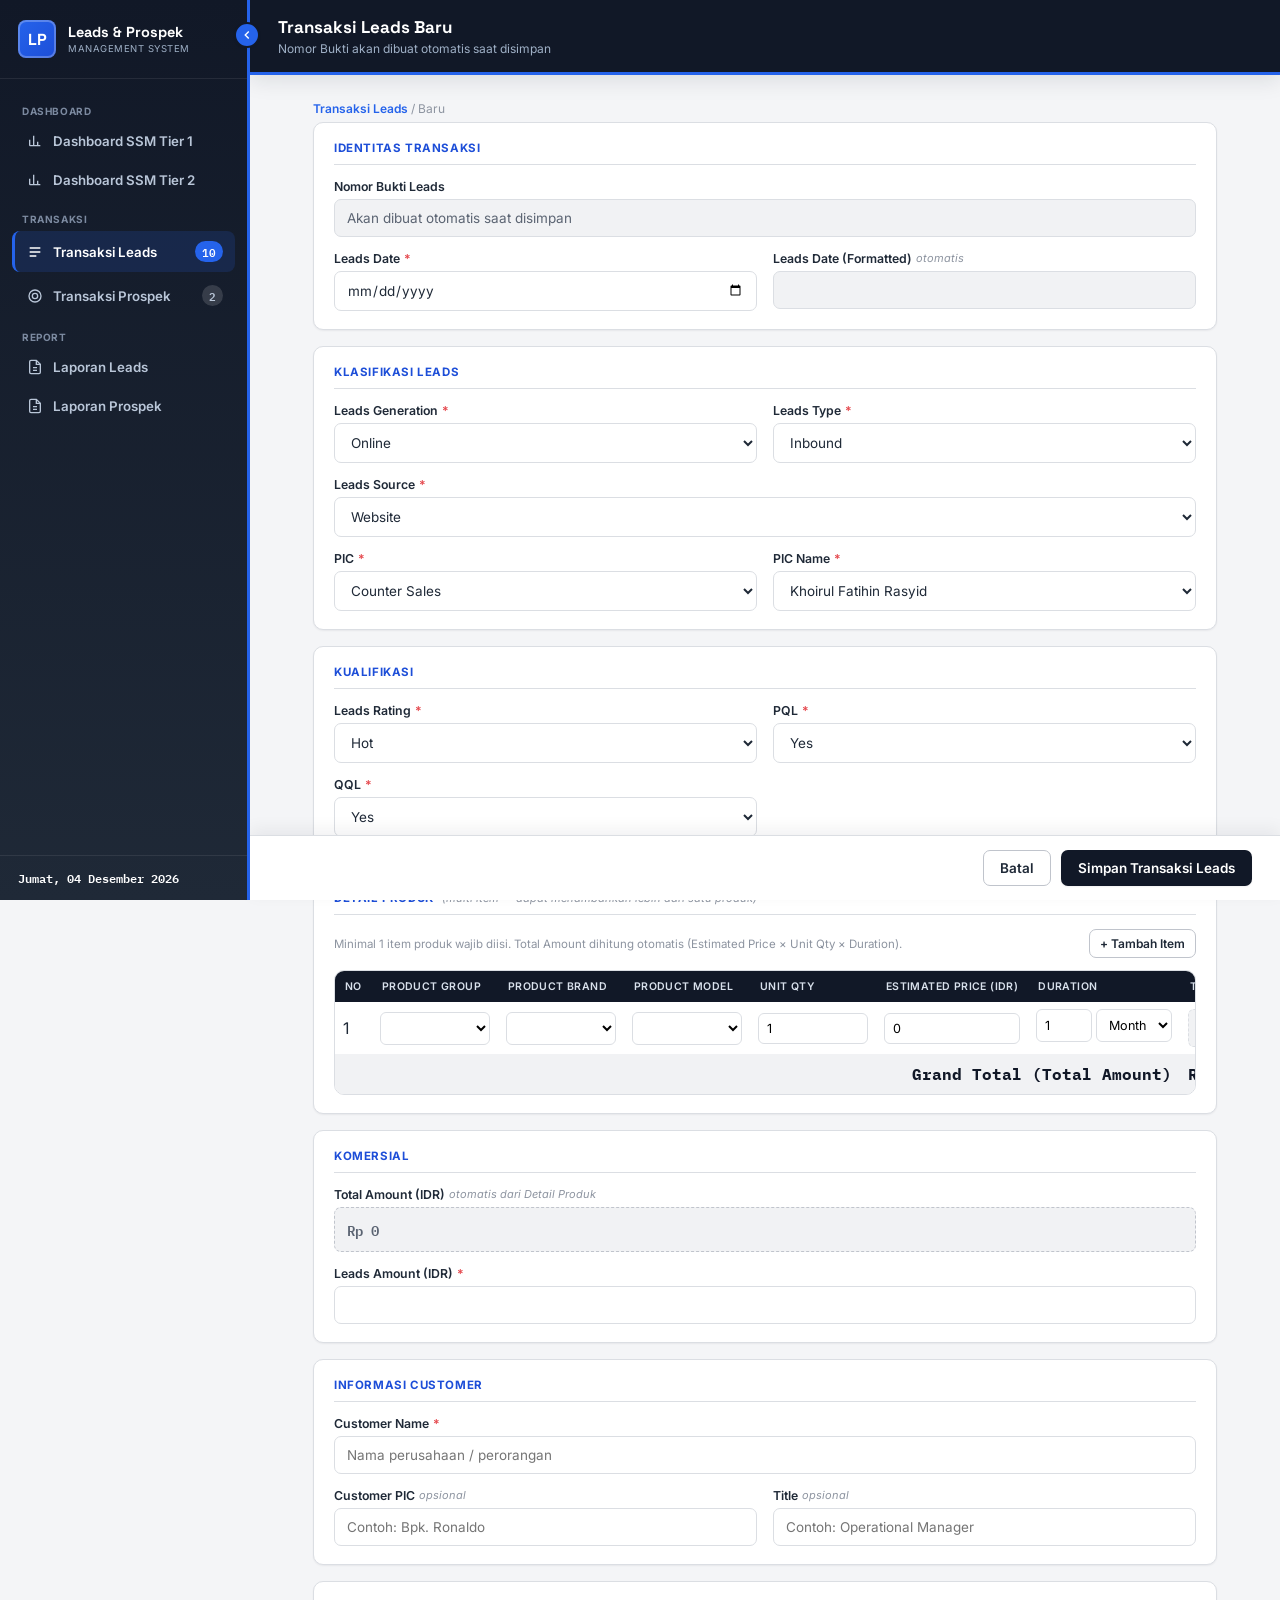
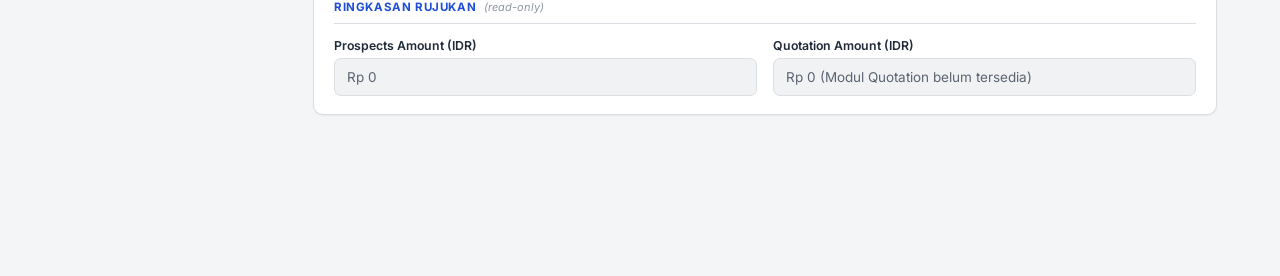
<file: leads-form.html>
<!DOCTYPE html>
<html lang="id">
<head>
<meta charset="UTF-8">
<meta name="viewport" content="width=device-width, initial-scale=1.0">
<title>Form Transaksi Leads — Leads &amp; Prospek Management</title>
<link rel="stylesheet" href="style.css">
</head>
<body>

<div class="app-shell">

  <!-- ============================= SIDEBAR ============================= -->
  <aside class="sidebar" id="sidebar">
    <button class="sidebar__collapse-btn" id="sidebarCollapseBtn" title="Ciutkan / perluas menu">
      <svg viewBox="0 0 24 24" fill="none" stroke="currentColor" stroke-width="2.4"><path d="M15 6l-6 6 6 6"/></svg>
    </button>
    <div class="sidebar__brand">
      <div class="sidebar__brand-mark">LP</div>
      <div class="sidebar__brand-text">
        <h1>Leads &amp; Prospek</h1>
        <span>Management System</span>
      </div>
    </div>
    <nav class="sidebar__nav">
      <div class="sidebar__section-label">Dashboard</div>
      <a href="dashboard-tier1.html" class="side-link" data-key="dashboard-tier1" title="Dashboard SSM Tier 1">
        <svg viewBox="0 0 24 24" fill="none" stroke="currentColor" stroke-width="2"><path d="M4 19V10M10 19V4M16 19v-6M4 19h16"/></svg>
        <span class="side-link__text">Dashboard SSM Tier 1</span>
      </a>
      <a href="dashboard-tier2.html" class="side-link" data-key="dashboard-tier2" title="Dashboard SSM Tier 2">
        <svg viewBox="0 0 24 24" fill="none" stroke="currentColor" stroke-width="2"><path d="M4 19V10M10 19V4M16 19v-6M4 19h16"/></svg>
        <span class="side-link__text">Dashboard SSM Tier 2</span>
      </a>
      <div class="sidebar__section-label">Transaksi</div>
      <a href="leads-list.html" class="side-link" data-key="leads-list" title="Transaksi Leads">
        <svg viewBox="0 0 24 24" fill="none" stroke="currentColor" stroke-width="2"><path d="M4 6h16M4 12h16M4 18h10"/></svg>
        <span class="side-link__text">Transaksi Leads</span> <span class="count-pill" id="sideCountLeads">0</span>
      </a>
      <a href="prospects-list.html" class="side-link" data-key="prospects-list" title="Transaksi Prospek">
        <svg viewBox="0 0 24 24" fill="none" stroke="currentColor" stroke-width="2"><circle cx="12" cy="12" r="9"/><circle cx="12" cy="12" r="4"/></svg>
        <span class="side-link__text">Transaksi Prospek</span> <span class="count-pill" id="sideCountProspects">0</span>
      </a>
      <div class="sidebar__section-label">Report</div>
      <a href="report-leads.html" class="side-link" data-key="report-leads" title="Laporan Leads">
        <svg viewBox="0 0 24 24" fill="none" stroke="currentColor" stroke-width="2"><path d="M14 2H6a2 2 0 0 0-2 2v16a2 2 0 0 0 2 2h12a2 2 0 0 0 2-2V8z"/><path d="M14 2v6h6"/><path d="M9 13h6M9 17h6"/></svg>
        <span class="side-link__text">Laporan Leads</span>
      </a>
      <a href="report-prospects.html" class="side-link" data-key="report-prospects" title="Laporan Prospek">
        <svg viewBox="0 0 24 24" fill="none" stroke="currentColor" stroke-width="2"><path d="M14 2H6a2 2 0 0 0-2 2v16a2 2 0 0 0 2 2h12a2 2 0 0 0 2-2V8z"/><path d="M14 2v6h6"/><path d="M9 13h6M9 17h6"/></svg>
        <span class="side-link__text">Laporan Prospek</span>
      </a>
    </nav>
    <div class="sidebar__foot">
      <div class="app-clock" id="appClock"><b>-</b></div>
    </div>
  </aside>

  <!-- ============================= CONTENT ============================= -->
  <div class="app-content">

    <form id="formLeads" novalidate>
      <div class="form-page-head">
        <div class="form-page-head__text">
          <h2 id="pageTitle">Transaksi Leads Baru</h2>
          <p id="pageSubtitle">Nomor Bukti akan dibuat otomatis saat disimpan</p>
        </div>
      </div>

      <div class="form-page-body">
        <div class="breadcrumb"><a href="leads-list.html">Transaksi Leads</a> / <span id="breadcrumbCurrent">Baru</span></div>

        <div class="form-section">
          <div class="form-section__title">Identitas Transaksi</div>
          <div class="form-grid">
            <div class="form-field span-2">
              <label>Nomor Bukti Leads</label>
              <input type="text" id="formLeadsIdDisplay" readonly>
              <input type="hidden" id="formLeadsId">
            </div>
            <div class="form-field">
              <label>Leads Date <span class="req">*</span></label>
              <input type="date" id="formLeadsDate" required>
            </div>
            <div class="form-field">
              <label>Leads Date (Formatted) <span class="opt">otomatis</span></label>
              <input type="text" id="formLeadsDateLong" readonly>
            </div>
          </div>
        </div>

        <div class="form-section">
          <div class="form-section__title">Klasifikasi Leads</div>
          <div class="form-grid">
            <div class="form-field"><label>Leads Generation <span class="req">*</span></label><select id="formLeadsGeneration" required></select></div>
            <div class="form-field"><label>Leads Type <span class="req">*</span></label><select id="formLeadsType" required></select></div>
            <div class="form-field span-2"><label>Leads Source <span class="req">*</span></label><select id="formLeadsSource" required></select></div>
            <div class="form-field"><label>PIC <span class="req">*</span></label><select id="formLeadsPic" required></select></div>
            <div class="form-field"><label>PIC Name <span class="req">*</span></label><select id="formLeadsPicName" required></select></div>
          </div>
        </div>

        <div class="form-section">
          <div class="form-section__title">Kualifikasi</div>
          <div class="form-grid">
            <div class="form-field"><label>Leads Rating <span class="req">*</span></label><select id="formLeadsRating" required></select></div>
            <div class="form-field"><label>PQL <span class="req">*</span></label><select id="formLeadsPQL" required></select></div>
            <div class="form-field"><label>QQL <span class="req">*</span></label><select id="formLeadsQQL" required></select></div>
          </div>
        </div>

        <div class="form-section">
          <div class="form-section__title">Detail Produk <span class="opt">(multi item — dapat menambahkan lebih dari satu produk)</span></div>
          <div class="item-table-actions">
            <span class="hint">Minimal 1 item produk wajib diisi. Total Amount dihitung otomatis (Estimated Price × Unit Qty × Duration).</span>
            <button type="button" class="btn btn-outline btn-sm" id="btnAddItem">+ Tambah Item</button>
          </div>
          <div class="item-table-wrap">
            <table class="item-table" id="itemTable">
              <thead>
                <tr>
                  <th style="width:26px;">No</th>
                  <th>Product Group</th>
                  <th>Product Brand</th>
                  <th>Product Model</th>
                  <th style="width:80px;">Unit Qty</th>
                  <th style="width:150px;">Estimated Price (IDR)</th>
                  <th style="width:150px;">Duration</th>
                  <th style="width:150px;">Total Amount (IDR)</th>
                  <th style="width:36px;"></th>
                </tr>
              </thead>
              <tbody id="itemTableBody"></tbody>
              <tfoot>
                <tr><td colspan="7" style="text-align:right;">Grand Total (Total Amount)</td><td id="itemGrandTotal">Rp 0</td><td></td></tr>
              </tfoot>
            </table>
          </div>
        </div>

        <div class="form-section">
          <div class="form-section__title">Komersial</div>
          <div class="form-grid">
            <div class="form-field span-2"><label>Total Amount (IDR) <span class="opt">otomatis dari Detail Produk</span></label><input type="text" id="formLeadsTotal" class="calc-value" readonly></div>
            <div class="form-field span-2"><label>Leads Amount (IDR) <span class="req">*</span></label><input type="number" id="formLeadsAmount" min="0" step="1" required></div>
          </div>
        </div>

        <div class="form-section">
          <div class="form-section__title">Informasi Customer</div>
          <div class="form-grid">
            <div class="form-field span-2"><label>Customer Name <span class="req">*</span></label><input type="text" id="formLeadsCustomerName" required placeholder="Nama perusahaan / perorangan"></div>
            <div class="form-field"><label>Customer PIC <span class="opt">opsional</span></label><input type="text" id="formLeadsCustomerPIC" placeholder="Contoh: Bpk. Ronaldo"></div>
            <div class="form-field"><label>Title <span class="opt">opsional</span></label><input type="text" id="formLeadsTitle" placeholder="Contoh: Operational Manager"></div>
          </div>
        </div>

        <div class="form-section">
          <div class="form-section__title">Ringkasan Rujukan <span class="opt">(read-only)</span></div>
          <div class="form-grid">
            <div class="form-field"><label>Prospects Amount (IDR)</label><input type="text" id="formLeadsProspectsAmount" readonly></div>
            <div class="form-field"><label>Quotation Amount (IDR)</label><input type="text" id="formLeadsQuotationAmount" readonly></div>
          </div>
        </div>
      </div>

      <div class="form-page-foot">
        <a href="leads-list.html" class="btn btn-outline">Batal</a>
        <button type="submit" class="btn btn-primary">Simpan Transaksi Leads</button>
      </div>
    </form>

  </div>
</div>

<div class="toast-stack" id="toastStack"></div>

<script src="common.js"></script>
<script src="leads-form.js"></script>
</body>
</html>
</file>
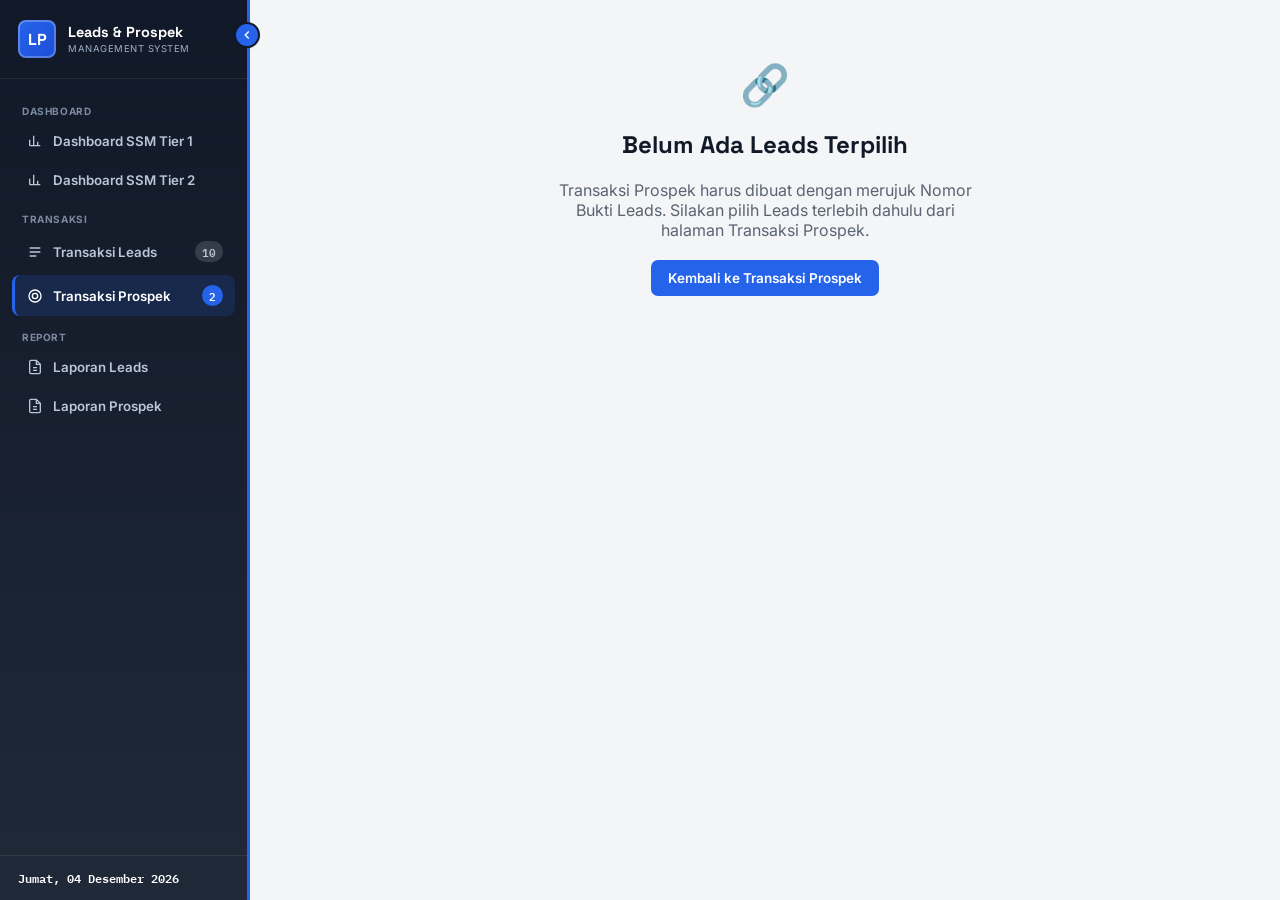
<file: prospects-form.html>
<!DOCTYPE html>
<html lang="id">
<head>
<meta charset="UTF-8">
<meta name="viewport" content="width=device-width, initial-scale=1.0">
<title>Form Transaksi Prospek — Leads &amp; Prospek Management</title>
<link rel="stylesheet" href="style.css">
</head>
<body>

<div class="app-shell">

  <!-- ============================= SIDEBAR ============================= -->
  <aside class="sidebar" id="sidebar">
    <button class="sidebar__collapse-btn" id="sidebarCollapseBtn" title="Ciutkan / perluas menu">
      <svg viewBox="0 0 24 24" fill="none" stroke="currentColor" stroke-width="2.4"><path d="M15 6l-6 6 6 6"/></svg>
    </button>
    <div class="sidebar__brand">
      <div class="sidebar__brand-mark">LP</div>
      <div class="sidebar__brand-text">
        <h1>Leads &amp; Prospek</h1>
        <span>Management System</span>
      </div>
    </div>
    <nav class="sidebar__nav">
      <div class="sidebar__section-label">Dashboard</div>
      <a href="dashboard-tier1.html" class="side-link" data-key="dashboard-tier1" title="Dashboard SSM Tier 1">
        <svg viewBox="0 0 24 24" fill="none" stroke="currentColor" stroke-width="2"><path d="M4 19V10M10 19V4M16 19v-6M4 19h16"/></svg>
        <span class="side-link__text">Dashboard SSM Tier 1</span>
      </a>
      <a href="dashboard-tier2.html" class="side-link" data-key="dashboard-tier2" title="Dashboard SSM Tier 2">
        <svg viewBox="0 0 24 24" fill="none" stroke="currentColor" stroke-width="2"><path d="M4 19V10M10 19V4M16 19v-6M4 19h16"/></svg>
        <span class="side-link__text">Dashboard SSM Tier 2</span>
      </a>
      <div class="sidebar__section-label">Transaksi</div>
      <a href="leads-list.html" class="side-link" data-key="leads-list" title="Transaksi Leads">
        <svg viewBox="0 0 24 24" fill="none" stroke="currentColor" stroke-width="2"><path d="M4 6h16M4 12h16M4 18h10"/></svg>
        <span class="side-link__text">Transaksi Leads</span> <span class="count-pill" id="sideCountLeads">0</span>
      </a>
      <a href="prospects-list.html" class="side-link" data-key="prospects-list" title="Transaksi Prospek">
        <svg viewBox="0 0 24 24" fill="none" stroke="currentColor" stroke-width="2"><circle cx="12" cy="12" r="9"/><circle cx="12" cy="12" r="4"/></svg>
        <span class="side-link__text">Transaksi Prospek</span> <span class="count-pill" id="sideCountProspects">0</span>
      </a>
      <div class="sidebar__section-label">Report</div>
      <a href="report-leads.html" class="side-link" data-key="report-leads" title="Laporan Leads">
        <svg viewBox="0 0 24 24" fill="none" stroke="currentColor" stroke-width="2"><path d="M14 2H6a2 2 0 0 0-2 2v16a2 2 0 0 0 2 2h12a2 2 0 0 0 2-2V8z"/><path d="M14 2v6h6"/><path d="M9 13h6M9 17h6"/></svg>
        <span class="side-link__text">Laporan Leads</span>
      </a>
      <a href="report-prospects.html" class="side-link" data-key="report-prospects" title="Laporan Prospek">
        <svg viewBox="0 0 24 24" fill="none" stroke="currentColor" stroke-width="2"><path d="M14 2H6a2 2 0 0 0-2 2v16a2 2 0 0 0 2 2h12a2 2 0 0 0 2-2V8z"/><path d="M14 2v6h6"/><path d="M9 13h6M9 17h6"/></svg>
        <span class="side-link__text">Laporan Prospek</span>
      </a>
    </nav>
    <div class="sidebar__foot">
      <div class="app-clock" id="appClock"><b>-</b></div>
    </div>
  </aside>

  <!-- ============================= CONTENT ============================= -->
  <div class="app-content">

    <!-- Ditampilkan jika halaman dibuka tanpa ref Leads & bukan mode edit -->
    <div id="noRefState" class="hidden" style="padding:60px 40px;text-align:center;">
      <div style="font-size:40px;">🔗</div>
      <h2 style="font-family:'Space Grotesk',sans-serif;color:var(--navy-950);">Belum Ada Leads Terpilih</h2>
      <p style="color:var(--text-secondary);max-width:420px;margin:8px auto 20px;">Transaksi Prospek harus dibuat dengan merujuk Nomor Bukti Leads. Silakan pilih Leads terlebih dahulu dari halaman Transaksi Prospek.</p>
      <a href="prospects-list.html" class="btn btn-accent">Kembali ke Transaksi Prospek</a>
    </div>

    <form id="formProspects" class="hidden" novalidate>
      <div class="form-page-head">
        <div class="form-page-head__text">
          <h2 id="pageTitle">Transaksi Prospek Baru</h2>
          <p id="pageSubtitle">Data disalin otomatis dari Leads terpilih</p>
        </div>
      </div>

      <div class="form-page-body">
        <div class="breadcrumb"><a href="prospects-list.html">Transaksi Prospek</a> / <span id="breadcrumbCurrent">Baru</span></div>

        <div class="leads-ref-box">
          <div class="leads-ref-box__info">
            <small>Ref. Nomor Bukti Leads</small>
            <span class="id-plate" id="lookupRefLabel">—</span>
          </div>
        </div>
        <input type="hidden" id="formProsLeadsRef">

        <div class="form-section">
          <div class="form-section__title">Identitas Transaksi</div>
          <div class="form-grid">
            <div class="form-field span-2">
              <label>Nomor Bukti Prospek</label>
              <input type="text" id="formProsIdDisplay" readonly>
              <input type="hidden" id="formProsId">
            </div>
            <div class="form-field">
              <label>Leads Date <span class="req">*</span></label>
              <input type="date" id="formProsDate" required>
            </div>
            <div class="form-field">
              <label>Leads Date (Formatted) <span class="opt">otomatis</span></label>
              <input type="text" id="formProsDateLong" readonly>
            </div>
          </div>
        </div>

        <div class="form-section">
          <div class="form-section__title">Klasifikasi Leads <span class="opt">(auto-populate, dapat disesuaikan)</span></div>
          <div class="form-grid">
            <div class="form-field"><label>Leads Generation <span class="req">*</span></label><select id="formProsGeneration" required></select></div>
            <div class="form-field"><label>Leads Type <span class="req">*</span></label><select id="formProsType" required></select></div>
            <div class="form-field span-2"><label>Leads Source <span class="req">*</span></label><select id="formProsSource" required></select></div>
            <div class="form-field"><label>PIC <span class="req">*</span></label><select id="formProsPic" required></select></div>
            <div class="form-field"><label>PIC Name <span class="req">*</span></label><select id="formProsPicName" required></select></div>
          </div>
        </div>

        <div class="form-section">
          <div class="form-section__title">Kualifikasi</div>
          <div class="form-grid">
            <div class="form-field"><label>Leads Rating <span class="req">*</span></label><select id="formProsRating" required></select></div>
            <div class="form-field"><label>PQL <span class="req">*</span></label><select id="formProsPQL" required></select></div>
            <div class="form-field"><label>QQL <span class="req">*</span></label><select id="formProsQQL" required></select></div>
          </div>
        </div>

        <div class="form-section">
          <div class="form-section__title">Detail Produk <span class="opt">(multi item — disalin dari Leads, dapat disesuaikan)</span></div>
          <div class="item-table-actions">
            <span class="hint">Minimal 1 item produk wajib diisi. Total Amount dihitung otomatis (Estimated Price × Unit Qty × Duration).</span>
            <button type="button" class="btn btn-outline btn-sm" id="btnAddItem">+ Tambah Item</button>
          </div>
          <div class="item-table-wrap">
            <table class="item-table" id="itemTable">
              <thead>
                <tr>
                  <th style="width:26px;">No</th>
                  <th>Product Group</th>
                  <th>Product Brand</th>
                  <th>Product Model</th>
                  <th style="width:80px;">Unit Qty</th>
                  <th style="width:150px;">Estimated Price (IDR)</th>
                  <th style="width:150px;">Duration</th>
                  <th style="width:150px;">Total Amount (IDR)</th>
                  <th style="width:36px;"></th>
                </tr>
              </thead>
              <tbody id="itemTableBody"></tbody>
              <tfoot>
                <tr><td colspan="7" style="text-align:right;">Grand Total (Total Amount)</td><td id="itemGrandTotal">Rp 0</td><td></td></tr>
              </tfoot>
            </table>
          </div>
        </div>

        <div class="form-section">
          <div class="form-section__title">Komersial</div>
          <div class="form-grid">
            <div class="form-field span-2"><label>Total Amount (IDR) <span class="opt">otomatis dari Detail Produk</span></label><input type="text" id="formProsTotal" class="calc-value" readonly></div>
            <div class="form-field span-2"><label>Prospects Amount (IDR) <span class="req">*</span></label><input type="number" id="formProsAmount" min="0" step="1" required></div>
          </div>
        </div>

        <div class="form-section">
          <div class="form-section__title">Informasi Customer</div>
          <div class="form-grid">
            <div class="form-field span-2"><label>Customer Name <span class="req">*</span></label><input type="text" id="formProsCustomerName" required></div>
            <div class="form-field"><label>Customer PIC <span class="opt">opsional</span></label><input type="text" id="formProsCustomerPIC"></div>
            <div class="form-field"><label>Title <span class="opt">opsional</span></label><input type="text" id="formProsTitle"></div>
          </div>
        </div>
      </div>

      <div class="form-page-foot">
        <a href="prospects-list.html" class="btn btn-outline">Batal</a>
        <button type="submit" class="btn btn-primary">Simpan Transaksi Prospek</button>
      </div>
    </form>

  </div>
</div>

<div class="toast-stack" id="toastStack"></div>

<script src="common.js"></script>
<script src="prospects-form.js"></script>
</body>
</html>
</file>
<file: style.css>
/* ==========================================================================
   Leads & Prospek Management — Stylesheet (Sidebar Layout)
   ========================================================================== */

@import url('https://fonts.googleapis.com/css2?family=Space+Grotesk:wght@500;600;700&family=Inter:wght@400;500;600;700&family=IBM+Plex+Mono:wght@500;600&display=swap');

:root{
  --navy-950:#111827;
  --navy-900:#1F2937;
  --navy-800:#374151;
  --navy-700:#4B5563;
  --navy-600:#6B7280;
  --steel-100:#F1F2F4;
  --steel-200:#E3E5E9;
  --paper:#F4F5F7;
  --white:#FFFFFF;
  --amber:#2563EB;
  --amber-dark:#1D4ED8;
  --amber-soft:#DBEAFE;
  --hot:#E5484D;
  --hot-soft:#FBE1E1;
  --warm:#DB8A12;
  --warm-soft:#FBEBD2;
  --cold:#3E7FDE;
  --cold-soft:#E2ECFC;
  --ok:#2E9E5B;
  --ok-soft:#DFF3E7;
  --border:#DBDEE3;
  --border-strong:#C0C4CC;
  --text-primary:#1F2937;
  --text-secondary:#5B6472;
  --text-muted:#8D94A0;
  --shadow-sm:0 1px 2px rgba(15,25,40,.06);
  --shadow-md:0 6px 20px rgba(15,25,40,.10);
  --shadow-lg:0 20px 60px rgba(15,25,40,.28);
  --radius-sm:6px;
  --radius-md:10px;
  --sidebar-w:250px;
  --font-display:'Space Grotesk',sans-serif;
  --font-body:'Inter',sans-serif;
  --font-mono:'IBM Plex Mono',monospace;
}

*,*::before,*::after{box-sizing:border-box;}
html,body{height:100%;}
body{
  margin:0;
  font-family:var(--font-body);
  background:var(--paper);
  color:var(--text-primary);
  -webkit-font-smoothing:antialiased;
}

button{font-family:inherit;}
input,select,textarea{font-family:inherit;}
.hidden{display:none !important;}
::selection{background:var(--amber-soft);}

/* ---------------------------------------------------------------------- */
/* APP SHELL: Sidebar (kiri, fixed) + Content (kanan, scrollable)          */
/* ---------------------------------------------------------------------- */
.app-shell{display:flex;align-items:stretch;min-height:100vh;}

.sidebar{
  width:var(--sidebar-w);flex:0 0 var(--sidebar-w);
  background:linear-gradient(180deg,var(--navy-950),var(--navy-900));
  color:var(--white);display:flex;flex-direction:column;
  position:sticky;top:0;height:100vh;
  border-right:3px solid var(--amber);z-index:30;
  transition:width .2s ease, flex-basis .2s ease;
}

/* ---- Sidebar collapse toggle (mode ikon saja) ---- */
.sidebar__collapse-btn{
  position:absolute;top:22px;right:-13px;width:26px;height:26px;border-radius:50%;
  background:var(--amber);color:var(--white);border:2px solid var(--navy-950);cursor:pointer;
  display:flex;align-items:center;justify-content:center;z-index:40;padding:0;box-shadow:var(--shadow-sm);
  transition:background .15s;
}
.sidebar__collapse-btn:hover{background:var(--amber-dark);}
.sidebar__collapse-btn svg{width:14px;height:14px;transition:transform .2s;flex-shrink:0;}

.sidebar.is-collapsed{width:76px;flex:0 0 76px;}
.sidebar.is-collapsed .sidebar__collapse-btn svg{transform:rotate(180deg);}
.sidebar.is-collapsed .sidebar__brand{justify-content:center;padding:20px 8px;}
.sidebar.is-collapsed .sidebar__brand-text,
.sidebar.is-collapsed .sidebar__section-label,
.sidebar.is-collapsed .side-link__text,
.sidebar.is-collapsed .count-pill,
.sidebar.is-collapsed .app-clock{display:none;}
.sidebar.is-collapsed .side-link{justify-content:center;padding:12px 8px;}
.sidebar.is-collapsed .sidebar__nav{padding:14px 8px;}
.sidebar.is-collapsed .sidebar__foot{display:flex;justify-content:center;padding:14px 8px;}
.sidebar__brand{
  display:flex;align-items:center;gap:12px;padding:20px 18px;
  border-bottom:1px solid rgba(255,255,255,.08);flex-shrink:0;
}
.sidebar__brand-mark{
  width:38px;height:38px;border-radius:8px;flex-shrink:0;
  background:linear-gradient(135deg,var(--amber),var(--amber-dark));
  display:flex;align-items:center;justify-content:center;
  font-family:var(--font-display);font-weight:700;color:var(--white);font-size:16px;
  box-shadow:inset 0 0 0 2px rgba(255,255,255,.25);
}
.sidebar__brand-text h1{margin:0;font-family:var(--font-display);font-size:14.5px;font-weight:700;line-height:1.2;}
.sidebar__brand-text span{display:block;font-size:9.5px;color:#9FB0C6;letter-spacing:.5px;text-transform:uppercase;margin-top:2px;}

.sidebar__nav{flex:1;overflow-y:auto;padding:14px 12px;}
.sidebar__section-label{
  font-size:10px;text-transform:uppercase;letter-spacing:.6px;color:#7C8AA0;
  padding:12px 10px 6px;font-weight:700;
}
.side-link{
  display:flex;align-items:center;gap:10px;padding:10px 12px;border-radius:8px;
  color:#B9C6D8;text-decoration:none;font-size:13.3px;font-weight:600;margin-bottom:3px;
  border-left:3px solid transparent;transition:.12s;
}
.side-link svg{width:16px;height:16px;flex-shrink:0;}
.side-link:hover{background:rgba(255,255,255,.06);color:var(--white);}
.side-link.is-active{background:rgba(37,99,235,.16);color:var(--white);border-left-color:var(--amber);}
.side-link .count-pill{
  margin-left:auto;background:rgba(255,255,255,.14);border-radius:20px;font-size:10.5px;
  padding:1px 7px;font-family:var(--font-mono);
}
.side-link.is-active .count-pill{background:var(--amber);color:var(--white);}
.side-cta{
  display:flex;align-items:center;justify-content:center;gap:8px;
  background:var(--amber);color:var(--white);border-radius:8px;padding:10px 12px;
  font-size:13px;font-weight:700;text-decoration:none;margin:6px 0 14px;
}
.side-cta:hover{background:var(--amber-dark);}
.side-cta svg{width:14px;height:14px;}

.sidebar__foot{padding:14px 18px;border-top:1px solid rgba(255,255,255,.08);flex-shrink:0;}
.app-clock{font-family:var(--font-mono);font-size:11px;color:#93A4BC;line-height:1.35;}
.app-clock b{color:var(--white);display:block;font-size:12px;font-weight:600;}

.app-content{flex:1;min-width:0;}
.app-main{max-width:1400px;margin:0 auto;padding:26px 28px 60px;}

/* ---------------------------------------------------------------------- */
/* Page head                                                                */
/* ---------------------------------------------------------------------- */
.page-head{
  display:flex;align-items:flex-end;justify-content:space-between;gap:20px;
  margin-bottom:18px;flex-wrap:wrap;
}
.page-head__title{font-family:var(--font-display);font-size:23px;font-weight:700;margin:0 0 4px;color:var(--navy-950);}
.page-head__desc{margin:0;color:var(--text-secondary);font-size:13.5px;max-width:640px;}
.breadcrumb{font-size:12px;color:var(--text-muted);margin-bottom:6px;}
.breadcrumb a{color:var(--amber);text-decoration:none;font-weight:600;}
.breadcrumb a:hover{text-decoration:underline;}

/* ---------------------------------------------------------------------- */
/* Stat cards                                                              */
/* ---------------------------------------------------------------------- */
.stat-row{display:grid;grid-template-columns:repeat(4,1fr);gap:14px;margin-bottom:18px;}
.stat-card{background:var(--white);border:1px solid var(--border);border-radius:var(--radius-md);padding:14px 16px;box-shadow:var(--shadow-sm);position:relative;overflow:hidden;}
.stat-card::before{content:"";position:absolute;left:0;top:0;bottom:0;width:4px;background:var(--amber);}
.stat-card[data-tone="hot"]::before{background:var(--hot);}
.stat-card[data-tone="warm"]::before{background:var(--warm);}
.stat-card[data-tone="cold"]::before{background:var(--cold);}
.stat-card__label{font-size:11px;text-transform:uppercase;letter-spacing:.6px;color:var(--text-muted);font-weight:600;}
.stat-card__value{font-family:var(--font-display);font-size:22px;font-weight:700;margin-top:4px;color:var(--navy-950);}
.stat-card__sub{font-size:11.5px;color:var(--text-secondary);margin-top:2px;}

/* ---------------------------------------------------------------------- */
/* Toolbar                                                                  */
/* ---------------------------------------------------------------------- */
.toolbar{
  background:var(--white);border:1px solid var(--border);border-radius:var(--radius-md);
  padding:14px 16px;box-shadow:var(--shadow-sm);
  display:flex;align-items:center;gap:12px;flex-wrap:wrap;margin-bottom:14px;
}
.search-box{flex:1 1 240px;min-width:200px;position:relative;}
.search-box svg{position:absolute;left:11px;top:50%;transform:translateY(-50%);width:15px;height:15px;color:var(--text-muted);pointer-events:none;}
.search-box input{width:100%;padding:9px 12px 9px 34px;border:1px solid var(--border);border-radius:7px;font-size:13.5px;color:var(--text-primary);background:var(--steel-100);transition:.15s;}
.search-box input:focus{outline:none;border-color:var(--amber);background:var(--white);box-shadow:0 0 0 3px var(--amber-soft);}

.select-filter{
  padding:9px 30px 9px 12px;border:1px solid var(--border);border-radius:7px;font-size:13px;
  background:var(--steel-100) url('data:image/svg+xml;utf8,<svg xmlns="http://www.w3.org/2000/svg" width="10" height="6" viewBox="0 0 10 6"><path d="M1 1l4 4 4-4" stroke="%235B6472" stroke-width="1.5" fill="none" stroke-linecap="round"/></svg>') no-repeat right 11px center;
  appearance:none;color:var(--text-primary);cursor:pointer;min-width:132px;
}
.select-filter:focus{outline:none;border-color:var(--amber);}
.date-filter{display:flex;align-items:center;gap:6px;}
.date-filter input[type="date"]{border:1px solid var(--border);border-radius:7px;padding:8px 9px;font-size:12.5px;background:var(--steel-100);color:var(--text-primary);}
.date-filter span{color:var(--text-muted);font-size:12px;}
.spacer{flex:1;}

/* ---------------------------------------------------------------------- */
/* Buttons                                                                  */
/* ---------------------------------------------------------------------- */
.btn{display:inline-flex;align-items:center;gap:7px;justify-content:center;border:1px solid transparent;border-radius:7px;padding:9px 16px;font-size:13.5px;font-weight:600;cursor:pointer;transition:.15s;white-space:nowrap;text-decoration:none;}
.btn svg{width:15px;height:15px;}
.btn-primary{background:var(--navy-950);color:var(--white);box-shadow:var(--shadow-sm);}
.btn-primary:hover{background:var(--navy-800);}
.btn-accent{background:var(--amber);color:var(--white);}
.btn-accent:hover{background:var(--amber-dark);}
.btn-outline{background:var(--white);border-color:var(--border-strong);color:var(--text-primary);}
.btn-outline:hover{border-color:var(--navy-700);}
.btn-ghost{background:transparent;color:var(--text-secondary);}
.btn-ghost:hover{background:var(--steel-100);color:var(--text-primary);}
.btn-danger{background:var(--hot-soft);color:#A5232A;}
.btn-danger:hover{background:var(--hot);color:var(--white);}
.btn:disabled{opacity:.45;cursor:not-allowed;}
.btn-sm{padding:6px 10px;font-size:12px;}
.btn-icon{padding:7px;width:30px;height:30px;}

/* ---------------------------------------------------------------------- */
/* Table                                                                    */
/* ---------------------------------------------------------------------- */
.table-card{background:var(--white);border:1px solid var(--border);border-radius:var(--radius-md);box-shadow:var(--shadow-sm);overflow:hidden;}
.table-scroll{overflow-x:auto;}
table.grid{width:100%;border-collapse:collapse;min-width:920px;}
table.grid thead th{
  position:sticky;top:0;background:var(--navy-950);color:#D9E1EC;text-align:left;font-size:10.5px;
  text-transform:uppercase;letter-spacing:.5px;padding:11px 14px;font-weight:600;white-space:nowrap;
  cursor:pointer;user-select:none;border-bottom:2px solid var(--amber);
}
table.grid thead th.no-sort{cursor:default;}
table.grid thead th span.sort-ico{display:inline-block;margin-left:5px;opacity:.55;font-size:9px;}
table.grid thead th.sorted{color:var(--white);}
table.grid thead th.sorted span.sort-ico{opacity:1;color:var(--amber);}
table.grid tbody td{padding:11px 14px;border-bottom:1px solid var(--steel-200);font-size:13px;color:var(--text-primary);vertical-align:middle;}
table.grid tbody tr{transition:.1s;}
table.grid tbody tr:hover{background:var(--steel-100);}
table.grid tbody tr:last-child td{border-bottom:none;}
.cell-muted{color:var(--text-secondary);font-size:12.3px;}
.cell-strong{font-weight:600;}
.cell-actions{display:flex;gap:6px;justify-content:flex-end;}

.id-plate{
  display:inline-flex;align-items:center;font-family:var(--font-mono);font-size:11.5px;font-weight:600;
  letter-spacing:.4px;color:var(--white);background:var(--navy-800);padding:5px 10px 5px 8px;border-radius:5px;
  border-left:3px solid var(--amber);box-shadow:inset 0 0 0 1px rgba(255,255,255,.06);
}
.id-plate.ref{background:var(--steel-100);color:var(--navy-800);border-left-color:var(--cold);}

.badge{display:inline-flex;align-items:center;gap:5px;font-size:11px;font-weight:700;padding:4px 9px;border-radius:20px;text-transform:uppercase;letter-spacing:.3px;}
.badge .dot{width:6px;height:6px;border-radius:50%;}
.badge-hot{background:var(--hot-soft);color:#A5232A;}
.badge-hot .dot{background:var(--hot);}
.badge-warm{background:var(--warm-soft);color:#8A5E0B;}
.badge-warm .dot{background:var(--warm);}
.badge-cold{background:var(--cold-soft);color:#204E96;}
.badge-cold .dot{background:var(--cold);}
.badge-yes{background:var(--ok-soft);color:#1E6E42;}
.badge-no{background:var(--steel-200);color:var(--text-secondary);}

.empty-state{padding:60px 20px;text-align:center;color:var(--text-secondary);}
.empty-state__icon{font-size:34px;margin-bottom:10px;}
.empty-state h3{margin:0 0 4px;color:var(--navy-800);font-family:var(--font-display);}
.empty-state p{margin:0 0 14px;font-size:13px;}

.table-footer{display:flex;align-items:center;justify-content:space-between;padding:11px 16px;border-top:1px solid var(--steel-200);font-size:12.5px;color:var(--text-secondary);flex-wrap:wrap;gap:10px;}
.pagination{display:flex;align-items:center;gap:4px;}
.page-btn{width:28px;height:28px;border-radius:6px;border:1px solid var(--border);background:var(--white);color:var(--text-primary);font-size:12px;cursor:pointer;display:flex;align-items:center;justify-content:center;}
.page-btn:hover{border-color:var(--navy-700);}
.page-btn.is-active{background:var(--navy-950);color:var(--white);border-color:var(--navy-950);}
.page-btn:disabled{opacity:.4;cursor:not-allowed;}

/* ---------------------------------------------------------------------- */
/* FULL-PAGE FORM (pengganti drawer) — dipakai di leads-form & prospects-form */
/* ---------------------------------------------------------------------- */
.form-page-head{
  position:sticky;top:0;z-index:20;background:var(--navy-950);color:var(--white);
  padding:16px 28px;display:flex;align-items:center;gap:16px;border-bottom:3px solid var(--amber);
  box-shadow:var(--shadow-md);
}
.form-page-head__text h2{margin:0;font-family:var(--font-display);font-size:17px;font-weight:700;}
.form-page-head__text p{margin:3px 0 0;font-size:12px;color:#9FB0C6;}
.form-page-head__actions{margin-left:auto;display:flex;gap:10px;}

.form-page-body{max-width:960px;margin:0 auto;padding:26px 28px 80px;}

.form-alert{
  display:flex;gap:10px;align-items:flex-start;background:var(--hot-soft);color:#8A1F26;
  border:1px solid #F3C4C6;padding:12px 14px;border-radius:8px;font-size:12.5px;margin-bottom:18px;
}
.form-alert svg{width:16px;height:16px;flex-shrink:0;margin-top:1px;}

.form-section{background:var(--white);border:1px solid var(--border);border-radius:var(--radius-md);box-shadow:var(--shadow-sm);padding:18px 20px;margin-bottom:16px;}
.form-section__title{
  font-size:11.5px;font-weight:700;text-transform:uppercase;letter-spacing:.6px;color:var(--amber-dark);
  margin:0 0 14px;padding-bottom:9px;border-bottom:1px solid var(--border);display:flex;align-items:center;gap:8px;
}
.form-section__title .opt{color:var(--text-muted);font-weight:400;font-style:italic;font-size:11px;text-transform:none;letter-spacing:0;}
.form-grid{display:grid;grid-template-columns:1fr 1fr;gap:14px 16px;}
.form-field{display:flex;flex-direction:column;gap:5px;}
.form-field.span-2{grid-column:1 / -1;}
.form-field label{font-size:12.3px;font-weight:600;color:var(--text-primary);display:flex;gap:4px;}
.form-field label .req{color:var(--hot);}
.form-field label .opt{color:var(--text-muted);font-weight:400;font-style:italic;font-size:11px;}
.form-field input,.form-field select,.form-field textarea{border:1px solid var(--border);border-radius:7px;padding:10px 12px;font-size:13.5px;color:var(--text-primary);background:var(--white);}
.form-field input:focus,.form-field select:focus,.form-field textarea:focus{outline:none;border-color:var(--amber);box-shadow:0 0 0 3px var(--amber-soft);}
.form-field input:read-only{background:var(--steel-100);color:var(--text-secondary);cursor:not-allowed;}
.form-field .hint{font-size:11px;color:var(--text-muted);}
.form-field .calc-value{font-family:var(--font-mono);font-weight:600;background:var(--steel-100);border:1px dashed var(--border-strong);border-radius:7px;padding:10px 12px;font-size:13.8px;color:var(--navy-800);}

.leads-ref-box{display:flex;align-items:center;justify-content:space-between;gap:10px;background:var(--navy-950);color:var(--white);border-radius:8px;padding:14px 16px;margin-bottom:16px;}
.leads-ref-box__info{display:flex;flex-direction:column;gap:3px;}
.leads-ref-box__info small{color:#9FB0C6;font-size:10.5px;text-transform:uppercase;letter-spacing:.5px;}

.form-page-foot{
  position:sticky;bottom:0;background:var(--white);border-top:1px solid var(--border);
  padding:14px 28px;display:flex;justify-content:flex-end;gap:10px;box-shadow:0 -6px 16px rgba(15,25,40,.06);
}

/* ---------------------------------------------------------------------- */
/* Overlay (utk modal ringan: lookup / confirm / pql warning)              */
/* ---------------------------------------------------------------------- */
.overlay{position:fixed;inset:0;background:rgba(14,24,38,.55);backdrop-filter:blur(1px);z-index:60;opacity:0;pointer-events:none;transition:opacity .2s;}
.overlay.is-open{opacity:1;pointer-events:auto;}

.modal{
  position:fixed;top:50%;left:calc(50% + var(--sidebar-w)/2);transform:translate(-50%,-46%);
  background:var(--white);border-radius:var(--radius-md);box-shadow:var(--shadow-lg);
  z-index:80;width:min(720px,90vw);max-height:86vh;display:flex;flex-direction:column;
  opacity:0;pointer-events:none;transition:opacity .18s, transform .18s;
}
.modal.is-open{opacity:1;pointer-events:auto;transform:translate(-50%,-50%);}
.modal--sm{width:min(420px,90vw);}
.modal__head{padding:16px 20px;border-bottom:1px solid var(--border);display:flex;align-items:center;gap:12px;}
.modal__head h3{margin:0;font-family:var(--font-display);font-size:15.5px;color:var(--navy-950);}
.modal__head p{margin:2px 0 0;font-size:12px;color:var(--text-secondary);}
.modal__close{margin-left:auto;background:none;border:none;font-size:18px;color:var(--text-muted);cursor:pointer;}
.modal__body{padding:16px 20px;overflow-y:auto;}
.modal__foot{padding:14px 20px;border-top:1px solid var(--border);display:flex;justify-content:flex-end;gap:10px;}

.lookup-search{position:relative;margin-bottom:12px;}
.lookup-search svg{position:absolute;left:11px;top:50%;transform:translateY(-50%);width:15px;height:15px;color:var(--text-muted);}
.lookup-search input{width:100%;padding:9px 12px 9px 34px;border:1px solid var(--border);border-radius:7px;font-size:13.5px;background:var(--steel-100);}
.lookup-search input:focus{outline:none;border-color:var(--amber);background:var(--white);}
.lookup-row{display:grid;grid-template-columns:1.3fr .9fr 1.3fr 1.3fr .9fr auto;gap:10px;align-items:center;padding:10px 10px;border-radius:7px;cursor:pointer;border:1px solid transparent;}
.lookup-row:hover{background:var(--amber-soft);border-color:var(--amber);}
.lookup-row + .lookup-row{border-top:1px solid var(--steel-200);}
.lookup-head{display:grid;grid-template-columns:1.3fr .9fr 1.3fr 1.3fr .9fr auto;gap:10px;font-size:10.5px;text-transform:uppercase;letter-spacing:.4px;color:var(--text-muted);padding:0 10px 8px;font-weight:700;border-bottom:1px solid var(--border);margin-bottom:4px;}
.lookup-empty{padding:30px;text-align:center;color:var(--text-secondary);font-size:13px;}

.confirm-icon{width:44px;height:44px;border-radius:50%;background:var(--hot-soft);color:var(--hot);display:flex;align-items:center;justify-content:center;margin-bottom:12px;flex-shrink:0;}
.confirm-icon svg{width:22px;height:22px;}

/* ---------------------------------------------------------------------- */
/* Toast                                                                    */
/* ---------------------------------------------------------------------- */
.toast-stack{position:fixed;bottom:22px;right:22px;z-index:90;display:flex;flex-direction:column;gap:10px;}
.toast{background:var(--navy-950);color:var(--white);padding:12px 16px;border-radius:8px;box-shadow:var(--shadow-lg);font-size:13px;display:flex;align-items:center;gap:10px;min-width:260px;border-left:4px solid var(--ok);animation:toast-in .2s ease;}
.toast.error{border-left-color:var(--hot);}
.toast.warn{border-left-color:var(--warm);}
@keyframes toast-in{from{opacity:0;transform:translateY(8px);}to{opacity:1;transform:translateY(0);}}

/* ---------------------------------------------------------------------- */
/* Responsive                                                               */
/* ---------------------------------------------------------------------- */
@media (max-width:980px){
  .sidebar{position:fixed;left:0;top:0;bottom:0;transform:translateX(-100%);transition:transform .2s;box-shadow:var(--shadow-lg);}
  .sidebar.is-open{transform:translateX(0);}
  .app-shell{display:block;}
  .modal{left:50%;}
  .form-grid{grid-template-columns:1fr;}
  .stat-row{grid-template-columns:repeat(2,1fr);}
}
@media (max-width:600px){
  .app-main{padding:16px;}
  .form-page-body{padding:18px 16px 70px;}
  .form-page-head,.form-page-foot{padding-left:16px;padding-right:16px;}
  .stat-row{grid-template-columns:1fr 1fr;}
  .toolbar{flex-direction:column;align-items:stretch;}
  .lookup-row,.lookup-head{grid-template-columns:1fr 1fr;}
}

::-webkit-scrollbar{width:10px;height:10px;}
::-webkit-scrollbar-track{background:transparent;}
::-webkit-scrollbar-thumb{background:var(--border-strong);border-radius:20px;}
::-webkit-scrollbar-thumb:hover{background:var(--text-muted);}

/* ==========================================================================
   DASHBOARD SSM (Tier 1 / Tier 2) — mengikuti referensi visual yang dikirim
   (banner ungu, filter pil kuning, sales funnel, tabel pivot, treemap)
   Dipakai bersama oleh dashboard-tier1.html & dashboard-tier2.html
   melalui dashboard-common.js
   ========================================================================== */
:root{
  --dash-purple:#5B21B6;
  --dash-purple-dark:#3B1361;
  --dash-purple-light:#7C3AED;
  --dash-purple-soft:#F3E8FF;
  --dash-yellow:#FBBF24;
  --dash-yellow-dark:#D89A0A;
  --dash-yellow-text:#3B2A05;
  --dash-pink:#C2478A;
  --dash-pink-soft:#F9D9EA;
  --dash-blue-1:#2F6FB0;
  --dash-blue-2:#5B9BD5;
  --dash-blue-3:#8FC1E8;
  --dash-orange:#E8792F;
  --dash-green:#3E9C6D;
  --dash-teal:#2AA9A4;
  --dash-grey:#C7CCD6;
}

.dash-main{max-width:1360px;margin:0 auto;padding:22px 26px 60px;}

/* ---- Banner ---- */
.dash-banner{
  background:linear-gradient(120deg,var(--dash-purple) 0%,var(--dash-purple-dark) 100%);
  border-radius:14px;padding:18px 26px;display:flex;align-items:center;gap:18px;
  box-shadow:var(--shadow-md);margin-bottom:18px;position:relative;overflow:hidden;
}
.dash-banner__stripes{display:flex;flex-direction:column;gap:5px;flex-shrink:0;}
.dash-banner__stripes span{width:34px;height:7px;border-radius:3px;background:var(--dash-yellow);}
.dash-banner__stripes span:nth-child(2){opacity:.75;}
.dash-banner__stripes span:nth-child(3){opacity:.5;}
.dash-banner__title{display:flex;align-items:baseline;gap:9px;flex-wrap:wrap;}
.dash-banner__title h1{margin:0;color:var(--white);font-family:var(--font-display);font-size:22px;font-weight:700;letter-spacing:.3px;}
.dash-banner__title h1 b{color:var(--dash-yellow);font-weight:700;}
.dash-tier-badge{font-size:11px;font-weight:700;color:#E9D5FF;letter-spacing:.5px;text-transform:uppercase;border:1px solid rgba(255,255,255,.35);padding:2px 9px;border-radius:20px;}
.dash-banner__sub{margin:2px 0 0;font-size:12px;color:#DCC9FA;}
.dash-banner__logo{
  margin-left:auto;flex-shrink:0;width:56px;height:56px;border-radius:50%;background:var(--white);
  display:flex;align-items:center;justify-content:center;box-shadow:var(--shadow-sm);
  font-family:var(--font-display);font-weight:700;color:var(--dash-purple);font-size:11px;text-align:center;line-height:1.1;
}

/* ---- Filter pills ---- */
.dash-filters{display:flex;align-items:center;gap:10px;flex-wrap:wrap;margin-bottom:18px;}
.dash-pill{
  background:var(--dash-yellow);border:1px solid var(--dash-yellow-dark);border-radius:9px;
  padding:8px 14px;display:flex;align-items:center;gap:8px;box-shadow:var(--shadow-sm);
}
.dash-pill label{font-size:10px;text-transform:uppercase;letter-spacing:.4px;color:var(--dash-yellow-text);font-weight:700;opacity:.8;white-space:nowrap;}
.dash-pill select,.dash-pill input[type="date"]{
  border:none;background:transparent;color:var(--dash-yellow-text);font-weight:700;font-size:12.8px;
  appearance:none;cursor:pointer;padding-right:4px;
}
.dash-pill select:focus,.dash-pill input:focus{outline:none;}
.dash-pill .caret{color:var(--dash-yellow-text);opacity:.7;font-size:10px;}
.dash-pill--range{gap:6px;}
.dash-pill--range input[type="date"]{width:104px;}
.dash-pill--range span.sep{color:var(--dash-yellow-text);opacity:.6;font-size:11px;}
.dash-reset{margin-left:auto;}

/* ---- Tabs ---- */
.dash-tabs{display:flex;gap:6px;margin-bottom:16px;border-bottom:2px solid var(--border);}
.dash-tab{
  background:none;border:none;padding:10px 18px;font-size:13.3px;font-weight:700;color:var(--text-secondary);
  cursor:pointer;border-bottom:3px solid transparent;margin-bottom:-2px;transition:.15s;
}
.dash-tab:hover{color:var(--navy-950);}
.dash-tab.is-active{color:var(--dash-purple);border-bottom-color:var(--dash-purple);}
.dash-tabpanel{display:none;}
.dash-tabpanel.is-active{display:block;}

/* ---- Section headings & grid ---- */
.dash-section-title{font-family:var(--font-display);font-size:19px;font-weight:700;color:var(--navy-800);margin:0 0 14px;}
.dash-row{display:grid;grid-template-columns:1fr 1fr;gap:18px;align-items:stretch;margin-bottom:18px;}
.dash-row--3-2{grid-template-columns:3fr 2fr;}
.dash-row--2-3{grid-template-columns:2fr 3fr;}
.dash-row--1-2-1{grid-template-columns:1.4fr 1.5fr 1fr;}
.dash-card{background:var(--white);border:1px solid var(--border);border-radius:var(--radius-md);box-shadow:var(--shadow-sm);padding:16px 18px;container-type:inline-size;}
.dash-card__title{font-size:13px;font-weight:700;color:var(--navy-800);margin:0 0 12px;}
.dash-note{font-size:11px;color:var(--text-muted);font-style:italic;margin:10px 0 0;}

/* ---- Funnel ---- */
.funnel{display:flex;flex-direction:column;align-items:center;gap:2px;padding:6px 0 4px;}
.funnel__stage{
  width:100%;color:var(--white);text-align:center;padding:20px 10px;
  display:flex;flex-direction:column;gap:4px;justify-content:center;
}
.funnel__stage-label{font-size:clamp(10px, 3.6cqw, 12.5px);font-weight:600;opacity:.92;white-space:nowrap;}
.funnel__stage-value{font-family:var(--font-display);font-size:clamp(13px, 5.2cqw, 19px);font-weight:700;white-space:nowrap;}
.funnel__stage[data-stage="1"]{background:var(--dash-blue-1);clip-path:polygon(0 0,100% 0,90% 100%,10% 100%);padding-bottom:26px;}
.funnel__stage[data-stage="2"]{background:var(--dash-blue-2);clip-path:polygon(10% 0,90% 0,80% 100%,20% 100%);margin-top:-10px;padding-bottom:26px;}
.funnel__stage[data-stage="3"]{background:var(--dash-orange);clip-path:polygon(20% 0,80% 0,68% 100%,32% 100%);margin-top:-10px;}

/* ---- Horizontal stacked bar legend ---- */
.dash-legend{display:flex;flex-wrap:wrap;gap:12px;margin-bottom:10px;}
.dash-legend__item{display:flex;align-items:center;gap:6px;font-size:11.5px;color:var(--text-secondary);}
.dash-legend__swatch{width:10px;height:10px;border-radius:3px;flex-shrink:0;}
.dash-chart-wrap{position:relative;}
.dash-chart-wrap canvas{max-width:100%;}

/* ---- Pivot tables ---- */
.dash-pivot-card{
  background:var(--white);border:2px solid var(--dash-pink);border-radius:12px;overflow:hidden;
  box-shadow:var(--shadow-sm);
}
.dash-pivot-head{
  background:linear-gradient(90deg,var(--navy-900),var(--dash-purple));color:var(--white);
  padding:10px 16px;font-size:12.5px;font-weight:700;letter-spacing:.3px;text-align:center;
}
.dash-pivot-scroll{overflow-x:auto;}
table.dash-pivot{width:100%;border-collapse:collapse;min-width:560px;}
table.dash-pivot th,table.dash-pivot td{padding:9px 12px;font-size:12.3px;border-bottom:1px solid var(--steel-200);border-right:1px solid var(--steel-200);white-space:nowrap;vertical-align:middle;}
table.dash-pivot thead th{background:var(--steel-100);color:var(--text-secondary);font-size:10.5px;text-transform:uppercase;letter-spacing:.3px;text-align:center;}
table.dash-pivot thead th.group-head{background:var(--dash-pink-soft);color:#7A2C58;font-weight:700;}
table.dash-pivot tbody td.rowhead{text-align:left;font-weight:600;color:var(--navy-800);background:var(--steel-100);}
table.dash-pivot tbody td.val{text-align:right;font-family:var(--font-mono);}
table.dash-pivot tbody td.val.zero{color:var(--text-muted);text-align:center;font-family:var(--font-body);}
table.dash-pivot tbody tr.highlight td{background:var(--dash-pink-soft);}
table.dash-pivot tbody tr.total-row td{background:var(--navy-950);color:var(--white);font-weight:700;}
table.dash-pivot tbody td.cell-hl{background:var(--amber-soft);color:var(--navy-950);font-weight:700;}

/* ---- Donut center label ---- */
.dash-donut-wrap{position:relative;display:flex;flex-direction:column;align-items:center;}
.dash-donut-canvas-box{position:relative;width:100%;max-width:220px;}
.dash-donut-center{
  position:absolute;top:50%;left:50%;transform:translate(-50%,-50%);
  font-family:var(--font-display);font-weight:700;font-size:16px;color:var(--navy-950);text-align:center;
}

/* ---- LQ Segregation combo chart ---- */
.dash-lq-card canvas{max-height:260px;}

/* ---- Treemap ---- */
.treemap{display:flex;gap:3px;height:300px;border-radius:8px;overflow:hidden;}
.treemap__group{display:flex;flex-direction:column;gap:2px;min-width:78px;cursor:default;}
.treemap__group-header{
  color:var(--white);font-size:10px;font-weight:700;text-align:center;padding:5px 4px;
  white-space:normal;overflow:visible;overflow-wrap:anywhere;word-break:break-word;
  line-height:1.25;flex-shrink:0;cursor:default;
}
.treemap__tiles{flex:1;display:flex;flex-wrap:wrap;gap:2px;align-content:flex-start;}
.treemap__tile{
  color:var(--white);font-size:10px;font-weight:600;display:flex;align-items:center;justify-content:center;
  text-align:center;padding:4px;overflow:hidden;line-height:1.25;border-radius:2px;
  cursor:help;transition:filter .12s,box-shadow .12s;
}
.treemap__tile:hover,.treemap__group-header:hover{
  filter:brightness(1.12);box-shadow:inset 0 0 0 2px rgba(255,255,255,.55);z-index:2;position:relative;
}
.treemap__legend{display:flex;flex-wrap:wrap;gap:10px;margin-bottom:10px;overflow-x:auto;padding-bottom:2px;}

@media (max-width:1100px){
  .dash-row,.dash-row--3-2,.dash-row--2-3,.dash-row--1-2-1{grid-template-columns:1fr;}
}
@media (max-width:640px){
  .dash-banner{flex-wrap:wrap;padding:16px;}
  .dash-banner__logo{margin-left:0;}
  .treemap{height:auto;flex-direction:column;}
}

/* ==========================================================================
   ITEM TABLE (Multi Produk) — form Leads & Prospek
   ========================================================================== */
.item-table-actions{display:flex;justify-content:space-between;align-items:center;margin-bottom:12px;gap:12px;flex-wrap:wrap;}
.item-table-actions .hint{font-size:11.5px;color:var(--text-muted);}
.item-table-wrap{overflow-x:auto;border:1px solid var(--border);border-radius:var(--radius-md);}
table.item-table{width:100%;border-collapse:collapse;min-width:920px;}
table.item-table thead th{background:var(--navy-950);color:#D9E1EC;font-size:10.5px;text-transform:uppercase;letter-spacing:.4px;padding:9px 10px;text-align:left;font-weight:600;white-space:nowrap;}
table.item-table tbody td{padding:7px 8px;border-bottom:1px solid var(--steel-200);vertical-align:middle;}
table.item-table tbody tr:last-child td{border-bottom:none;}
table.item-table select,table.item-table input{width:100%;min-width:110px;border:1px solid var(--border);border-radius:6px;padding:7px 8px;font-size:12.6px;background:var(--white);}
table.item-table select:focus,table.item-table input:focus{outline:none;border-color:var(--amber);box-shadow:0 0 0 2px var(--amber-soft);}
table.item-table input.item-total{background:var(--steel-100);border-style:dashed;font-family:var(--font-mono);font-weight:600;text-align:right;color:var(--navy-800);}
table.item-table .item-dur{display:flex;gap:4px;}
table.item-table .item-dur input{width:56px;min-width:56px;}
table.item-table .item-dur select{width:76px;min-width:76px;}
table.item-table tfoot td{background:var(--steel-100);font-weight:700;padding:10px 8px;font-family:var(--font-mono);color:var(--navy-950);}
.item-remove-btn{background:var(--hot-soft);color:#A5232A;border:none;border-radius:6px;width:28px;height:28px;cursor:pointer;font-size:13px;}
.item-remove-btn:hover{background:var(--hot);color:#fff;}
.item-remove-btn:disabled{opacity:.35;cursor:not-allowed;}

/* ==========================================================================
   IMPORT MODAL WIZARD
   ========================================================================== */
.modal--lg{width:min(940px,94vw);}
.import-steps{display:grid;grid-template-columns:1fr 1fr;gap:14px;margin-bottom:16px;}
.import-step{background:var(--steel-100);border:1px solid var(--border);border-radius:var(--radius-md);padding:16px;}
.import-step h4{margin:0 0 6px;font-family:var(--font-display);font-size:13.5px;display:flex;align-items:center;gap:8px;}
.import-step .step-badge{width:22px;height:22px;border-radius:50%;background:var(--amber);color:#fff;font-size:11.5px;display:inline-flex;align-items:center;justify-content:center;font-weight:700;flex-shrink:0;}
.import-step p{margin:0 0 10px;font-size:12px;color:var(--text-secondary);}
.import-drop{border:1.5px dashed var(--border-strong);border-radius:8px;padding:12px;text-align:center;background:var(--white);}
.import-drop input[type=file]{width:100%;font-size:12.3px;}
.import-preview{max-height:280px;overflow:auto;border:1px solid var(--border);border-radius:8px;}
table.import-preview-table{width:100%;border-collapse:collapse;font-size:12px;}
table.import-preview-table th{background:var(--navy-950);color:#D9E1EC;padding:7px 9px;text-align:left;position:sticky;top:0;font-size:10.5px;text-transform:uppercase;}
table.import-preview-table td{padding:7px 9px;border-bottom:1px solid var(--steel-200);vertical-align:top;}
table.import-preview-table tr.row-error td{background:var(--hot-soft);}
.import-error-list{margin:2px 0 0;padding-left:16px;color:#A5232A;font-size:11px;}

/* ==========================================================================
   CHIPS (dipakai di import summary & report summary)
   ========================================================================== */
.chip{font-size:12px;font-weight:600;padding:6px 12px;border-radius:20px;background:var(--steel-100);color:var(--text-primary);display:inline-flex;align-items:center;}
.chip.ok{background:var(--ok-soft);color:#1E6E42;}
.chip.err{background:var(--hot-soft);color:#A5232A;}
.import-summary,.report-summary{display:flex;gap:10px;flex-wrap:wrap;margin-bottom:12px;}

/* ==========================================================================
   REPORT FILTER PANEL
   ========================================================================== */
.filter-panel{background:var(--white);border:1px solid var(--border);border-radius:var(--radius-md);box-shadow:var(--shadow-sm);padding:16px 18px;margin-bottom:16px;}
.filter-grid{display:grid;grid-template-columns:repeat(4,1fr);gap:12px 14px;margin-bottom:14px;}
.filter-field{display:flex;flex-direction:column;gap:4px;}
.filter-field.span-2{grid-column:span 2;}
.filter-field label{font-size:11.5px;font-weight:600;color:var(--text-secondary);}
.filter-field input,.filter-field select{border:1px solid var(--border);border-radius:7px;padding:8px 10px;font-size:12.8px;background:var(--steel-100);}
.filter-field input:focus,.filter-field select:focus{outline:none;border-color:var(--amber);background:var(--white);}
.filter-actions{display:flex;justify-content:flex-end;align-items:center;gap:10px;flex-wrap:wrap;}

.more-pill{display:inline-block;margin-left:5px;background:var(--steel-200);color:var(--text-secondary);border-radius:20px;font-size:10px;padding:2px 7px;font-weight:600;white-space:nowrap;}

@media (max-width:980px){
  .filter-grid{grid-template-columns:repeat(2,1fr);}
  .import-steps{grid-template-columns:1fr;}
}
@media (max-width:600px){
  .filter-grid{grid-template-columns:1fr;}
}
</file>
